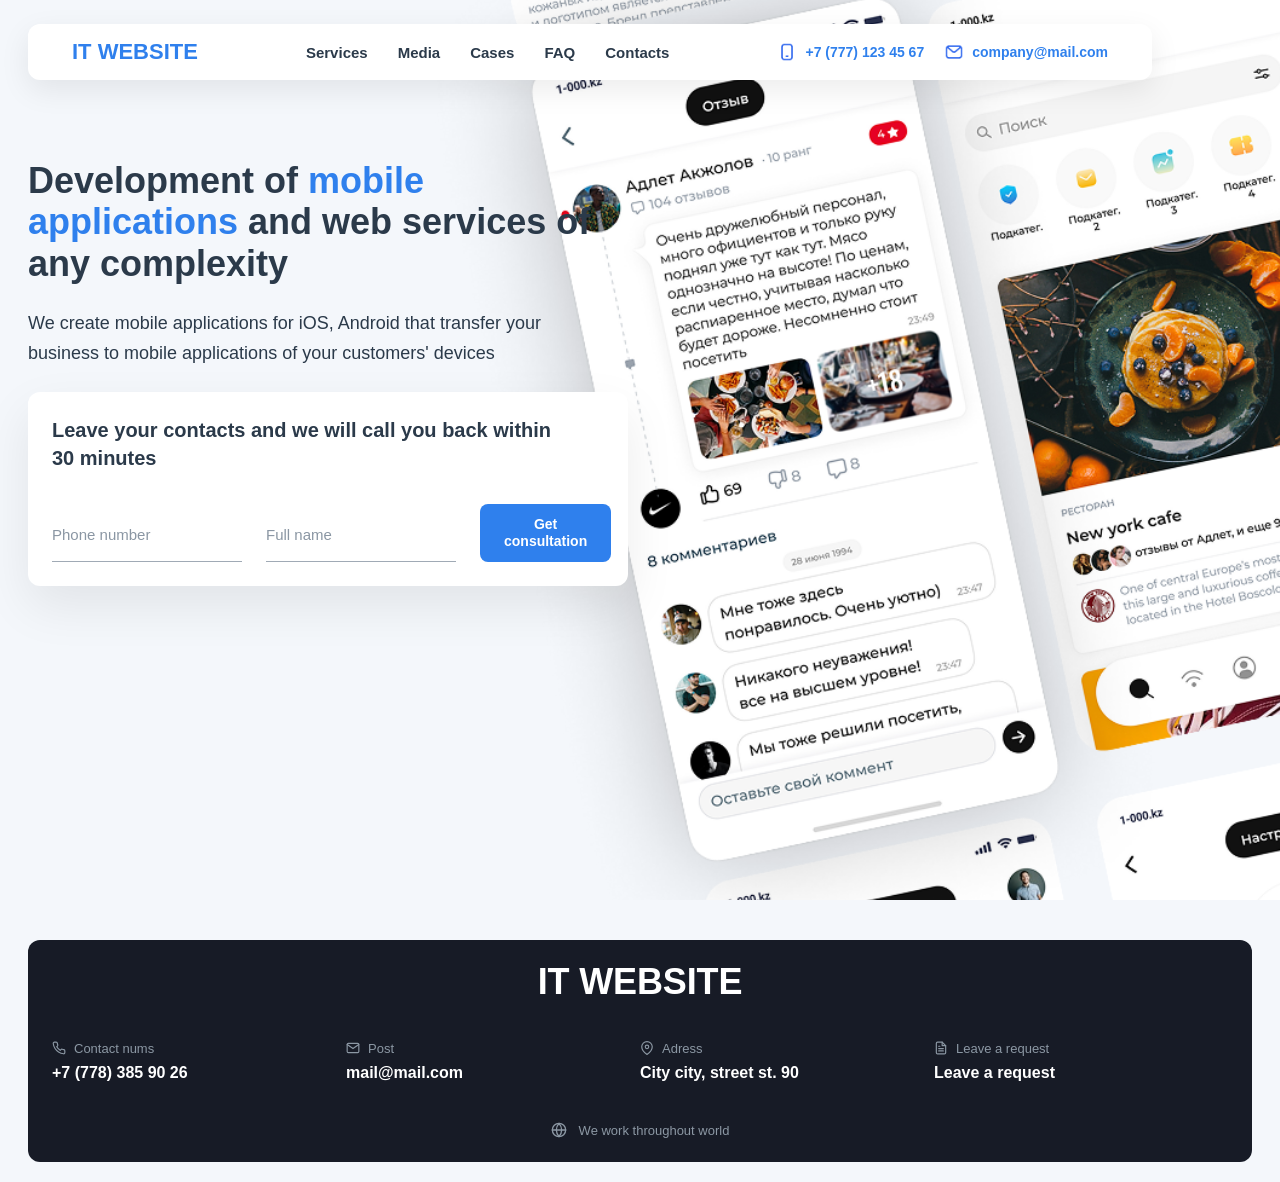
<file: src/index.html>
<!DOCTYPE html>
<html lang="ru">
<head>
    <meta charset="UTF-8">
    <meta name="viewport" content="width=device-width, initial-scale=1.0">
    <title>IT Website - Lab 4</title>
    <link rel="stylesheet" href="./assets/style/index.css">
</head>
<body>

    <header class="header">
        <div class="container header__container">
            <a href="#" class="logo">IT WEBSITE</a>
            <nav class="nav">
                <a href="#">Services</a>
                <a href="#">Media</a>
                <a href="#">Cases</a>
                <a href="#">FAQ</a>
                <a href="#">Contacts</a>
            </nav>
                        <div class="header__contacts">
                <a href="tel:+77771234567">
                    <img src="./assets/img/phone-icon.png" alt="Телефон" class="contact-icon">
                    +7 (777) 123 45 67
                </a>
                <a href="mailto:company@mail.com">
                    <img src="./assets/img/mail-icon.png" alt="Почта" class="contact-icon">
                    company@mail.com
                </a>
            </div>
        </div>
    </header>

    <main class="main">
        <section class="hero">
            <div class="hero__content">
                <h1 class="hero__title">Development of <span class="text-blue">mobile applications</span> and web services of any complexity</h1>
                <p class="hero__text">We create mobile applications for iOS, Android that transfer your business to mobile applications of your customers' devices</p>
                
                <div class="hero__form-box">
                    <h3>Leave your contacts and we will call you back within 30 minutes</h3>
                    <form class="hero__form">
                        <input type="tel" placeholder="Phone number">
                        <input type="text" placeholder="Full name">
                        <button type="submit">Get consultation</button>
                    </form>
                </div>
            </div>
            
            <div class="hero__images">
                <img src="./assets/img/phones.png" alt="Мобильные приложения" class="hero__image">
            </div>
        </section>
    </main>
    

    <footer class="footer">
        <div class="footer__container">
            <h2 class="footer__logo">IT WEBSITE</h2>
            
            <div class="footer__grid">
                <div class="footer__item">
                    <div class="footer__label">
                        <svg width="14" height="14" viewBox="0 0 24 24" fill="none" stroke="currentColor" stroke-width="2" stroke-linecap="round" stroke-linejoin="round"><path d="M22 16.92v3a2 2 0 0 1-2.18 2 19.79 19.79 0 0 1-8.63-3.07 19.5 19.5 0 0 1-6-6 19.79 19.79 0 0 1-3.07-8.67A2 2 0 0 1 4.11 2h3a2 2 0 0 1 2 1.72 12.84 12.84 0 0 0 .7 2.81 2 2 0 0 1-.45 2.11L8.09 9.91a16 16 0 0 0 6 6l1.27-1.27a2 2 0 0 1 2.11-.45 12.84 12.84 0 0 0 2.81.7A2 2 0 0 1 22 16.92z"></path></svg>
                        Contact nums
                    </div>
                    <div class="footer__value">+7 (778) 385 90 26</div>
                </div>

                <div class="footer__item">
                    <div class="footer__label">
                        <svg width="14" height="14" viewBox="0 0 24 24" fill="none" stroke="currentColor" stroke-width="2" stroke-linecap="round" stroke-linejoin="round"><path d="M4 4h16c1.1 0 2 .9 2 2v12c0 1.1-.9 2-2 2H4c-1.1 0-2-.9-2-2V6c0-1.1.9-2 2-2z"></path><polyline points="22,6 12,13 2,6"></polyline></svg>
                        Post
                    </div>
                    <div class="footer__value">mail@mail.com</div>
                </div>

                <div class="footer__item">
                    <div class="footer__label">
                        <svg width="14" height="14" viewBox="0 0 24 24" fill="none" stroke="currentColor" stroke-width="2" stroke-linecap="round" stroke-linejoin="round"><path d="M21 10c0 7-9 13-9 13s-9-6-9-13a9 9 0 0 1 18 0z"></path><circle cx="12" cy="10" r="3"></circle></svg>
                        Adress
                    </div>
                    <div class="footer__value">City city, street st. 90</div>
                </div>

                <div class="footer__item">
                    <div class="footer__label">
                        <svg width="14" height="14" viewBox="0 0 24 24" fill="none" stroke="currentColor" stroke-width="2" stroke-linecap="round" stroke-linejoin="round"><path d="M14 2H6a2 2 0 0 0-2 2v16a2 2 0 0 0 2 2h12a2 2 0 0 0 2-2V8z"></path><polyline points="14 2 14 8 20 8"></polyline><line x1="16" y1="13" x2="8" y2="13"></line><line x1="16" y1="17" x2="8" y2="17"></line><polyline points="10 9 9 9 8 9"></polyline></svg>
                        Leave a request
                    </div>
                    <div class="footer__value footer__value--link">Leave a request</div>
                </div>
            </div>
            
            <div class="footer__bottom">
                <svg width="16" height="16" viewBox="0 0 24 24" fill="none" stroke="currentColor" stroke-width="2" stroke-linecap="round" stroke-linejoin="round"><circle cx="12" cy="12" r="10"></circle><line x1="2" y1="12" x2="22" y2="12"></line><path d="M12 2a15.3 15.3 0 0 1 4 10 15.3 15.3 0 0 1-4 10 15.3 15.3 0 0 1-4-10 15.3 15.3 0 0 1 4-10z"></path></svg>
                We work throughout world
            </div>
        </div>
    </footer>

</body>
</html>
</file>
<file: src/assets/style/index.css>
* {
    margin: 0;
    padding: 0;
    box-sizing: border-box;
}

:root {
    --text-color: #2B3A4A;
    --accent-blue: #2F80ED;
    --bg-color: #F4F7FB;
}

body {
    font-family: 'Inter', sans-serif;
    color: var(--text-color);
    background-color: var(--bg-color);
    display: flex;
    flex-direction: column;
    min-height: 100vh;
}

.container {
    max-width: 1200px;
    margin: 0 auto;
    padding: 0 20px;
    width: 100%;
}


.header {
    position: fixed;
    top: 24px; 
    left: calc(50% - 612px); 
    
    width: 100%;
    max-width: 1124px; 
    height: 56px; 
    background-color: #ffffff;
    border-radius: 12px; 
    box-shadow: 0 10px 30px rgba(0, 0, 0, 0.08);
    z-index: 100;
    padding: 0 24px; 
    box-sizing: border-box;
}

.header__container {
    display: flex;
    flex-direction: row;
    justify-content: space-between;
    align-items: center;
    height: 100%;
}

.logo {
    font-weight: 800;
    font-size: 22px;
    color: var(--accent-blue);
    text-decoration: none;
    white-space: nowrap;
}

.nav {
    display: flex;
    flex-direction: row;
    gap: 30px;
}

.nav a {
    text-decoration: none;
    color: var(--text-color);
    font-size: 15px;
    font-weight: 600;
    transition: color 0.3s;
    white-space: nowrap;
}

.header__contacts {
    display: flex;
    flex-direction: row;
    align-items: center;
    gap: 20px;
}

.header__contacts a {
    text-decoration: none;
    color: var(--accent-blue);
    font-size: 14px;
    font-weight: 600;
    transition: all 0.3s;
    display: flex;
    align-items: center;
    gap: 8px;
    white-space: nowrap;
}
.contact-icon {
    width: 20px;
    height: 20px;
    object-fit: contain;
}

.header__contacts a:hover {
    color: #1C65C9;
    text-decoration: underline;
}

.main {
    flex: 1 0 auto;
    padding-bottom: 40px;
}

.hero {
    position: relative; 
    display: flex;
    align-items: flex-start;
    min-height: 100vh; 
    overflow: hidden; 
    padding-top: 160px;
    padding-bottom: 50px;
}

.hero__content {
    position: relative;
    z-index: 2; 
    width: 100%;
    max-width: 600px; 
    
    margin-left: calc(50% - 612px); 
    
    display: flex;
    flex-direction: column; 
    gap: 24px; 
}

.hero__title {
    font-size: 36px; 
    line-height: 1.15;
    font-weight: 700; 
    color: var(--text-color); 
}

.text-blue {
    color: var(--accent-blue); 
}

.hero__text {
    font-size: 18px; 
    line-height: 30px;
    color: var(--text-color); 
    max-width: 550px; 
}

.hero__form-box {
    background: #ffffff;
    width: 100%;
    max-width: 676px;
    min-height: 186px;
    padding: 24px;
    border-radius: 12px;
    box-shadow: 0 20px 50px rgba(0, 0, 0, 0.08);
    
    display: flex;
    flex-direction: column;
    gap: 32px;
    box-sizing: border-box;
}

.hero__form-box h3 {
    font-size: 20px;
    font-weight: 700;
    color: var(--text-color); 
    max-width: 520px; 
    line-height: 1.4; 
}

.hero__form {
    display: flex;
    gap: 24px;
    align-items: flex-end;
    width: 100%;
}

.hero__form input {
    width: 224px;
    height: 54px;
    padding: 0;
    border: none; 
    border-bottom: 1px solid #A0AAB5; 
    outline: none;
    font-size: 15px;
    color: var(--text-color);
    background: transparent;
    box-sizing: border-box;
}

.hero__form input::placeholder {
    color: #8A96A3; 
}

.hero__form button {
    background: var(--accent-blue); 
    color: white;
    border: none;
    
    width: 132px;
    height: 58px;
    border-radius: 8px;
    padding: 11px 24px;
    box-sizing: border-box;
    
    font-weight: 600;
    font-size: 14px;
    line-height: 1.2;
    cursor: pointer;
    transition: background 0.3s;
    
    display: flex;
    align-items: center;
    justify-content: center;
    text-align: center;
}

.hero__form button:hover {
    background: #1C65C9; 
}

.hero__images {
    position: absolute; 
    top: -5%;
    right: -5%;
    height: 110%; 
    z-index: 1;
    display: flex;
    align-items: center;
    pointer-events: none; 
}

.hero__image {
    height: 110%;
    width: auto; 
    object-fit: contain; 
    
    transform: rotate(-0deg); 
}

.footer {
    background-color: #171B26; 
    width: 100%;
    max-width: 1224px; 
    height: 222px;
    margin: 40px auto 20px auto; 
    padding: 24px;
    border-radius: 12px; 
    box-sizing: border-box;
    flex-shrink: 0;
    margin-top: auto; 
}

.footer__container {
    width: 100%;
    height: 100%;
    display: flex;
    flex-direction: column;
    justify-content: space-between;
    align-items: center;
}

.footer__logo {
    font-family: 'Inter', sans-serif;
    font-weight: 700;
    font-size: 36px; 
    letter-spacing: -0.15px; 
    line-height: 1; 
    text-align: center; 
    margin: 0; 
    color: #ffffff;
}

.footer__grid {
    display: grid;
    grid-template-columns: repeat(4, 1fr);
    width: 100%;
    max-width: 1176px;
    margin: 0 auto;
}

.footer__item {
    display: flex;
    flex-direction: column;
    gap: 8px;
}

.footer__label {
    font-size: 13px;
    color: #8C98A4;
    display: flex;
    align-items: center;
    gap: 8px;
}

.footer__value {
    font-size: 16px;
    font-weight: 600;
    color: #ffffff;
}

.footer__bottom {
    display: flex;
    justify-content: center; 
    align-items: center;
    gap: 12px;
    font-size: 13px; 
    color: #8C98A4;
    width: 100%;
}
</file>
